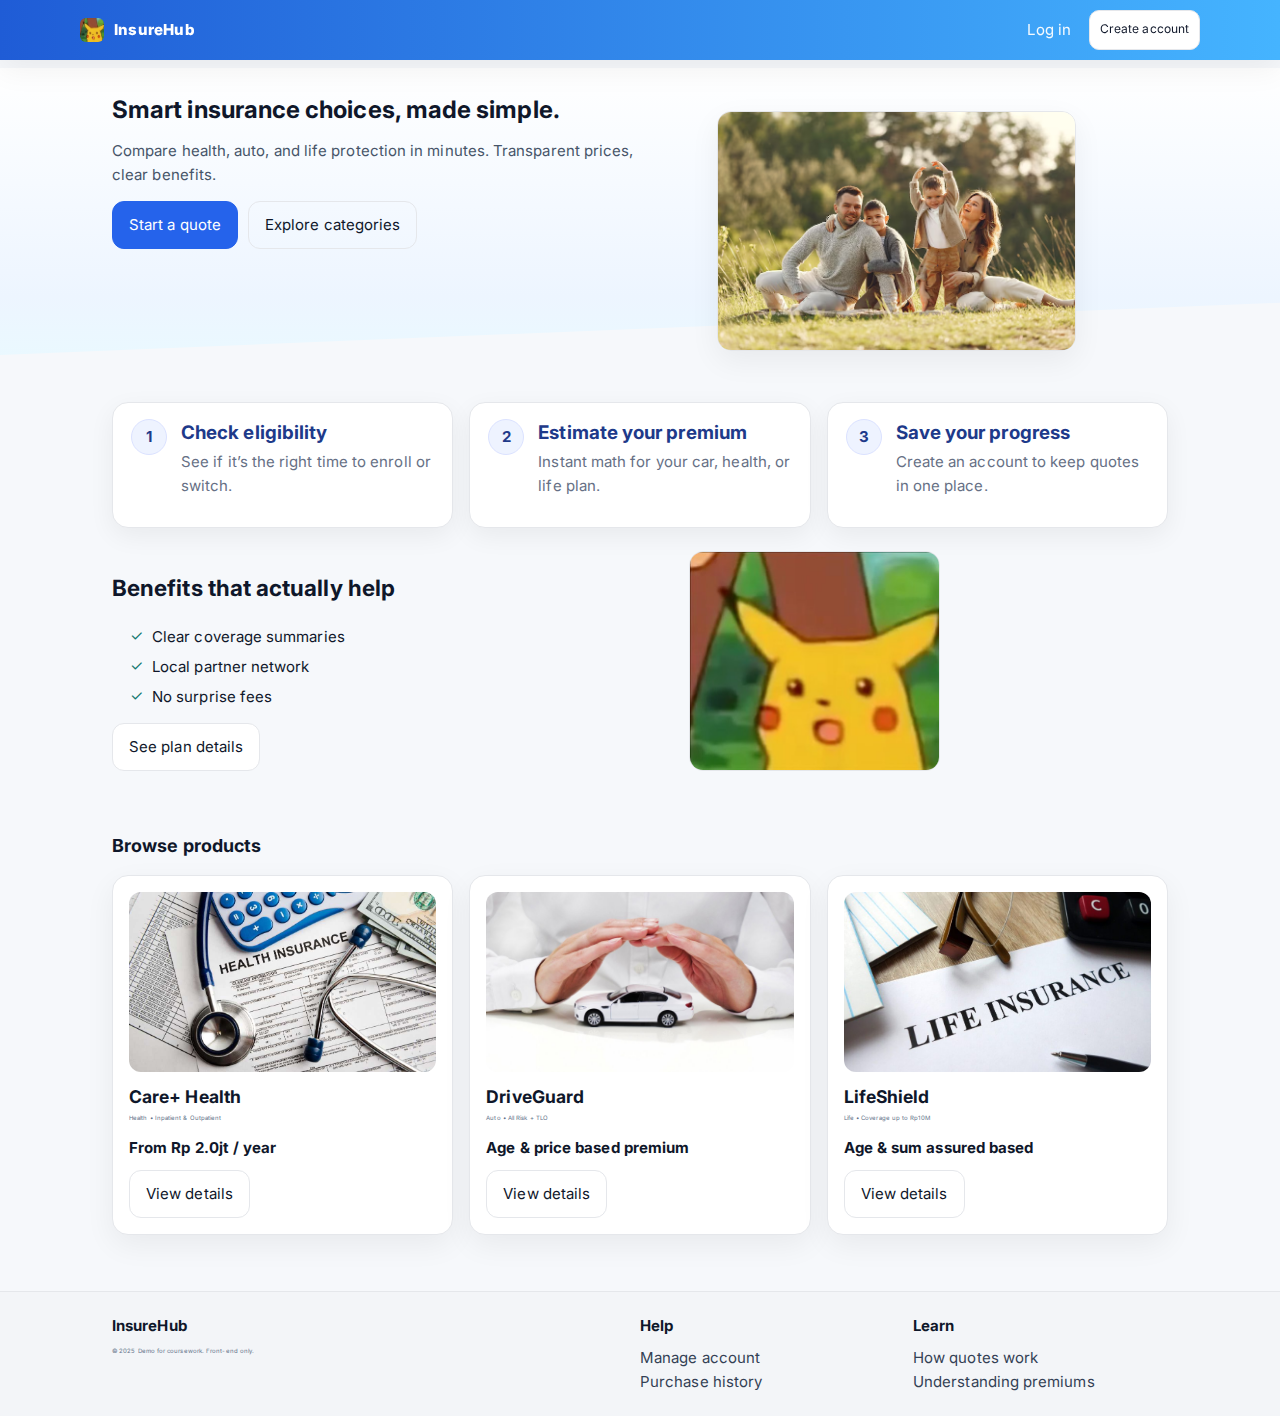
<file: index.html>
<!doctype html>
<html lang="en">
<head>
  <meta charset="utf-8"/>
  <meta name="viewport" content="width=device-width,initial-scale=1"/>
  <title>InsureHub — Compare & protect</title>
  <link rel="preconnect" href="https://fonts.googleapis.com">
  <link href="https://fonts.googleapis.com/css2?family=Inter:wght@400;600;700;800&display=swap" rel="stylesheet">
  <link rel="stylesheet" href="styles.css"/>
</head>
<body>
  <!-- Topbar -->
  <header class="topbar">
    <div class="wrap">
      <a class="logo" href="index.html">
        <img src="assets/placeholder.jpg" alt="" width="24" height="24"/>
        <span>InsureHub</span>
      </a>
      <nav class="nav">
        <a href="login.html">Log in</a>
        <a class="pill" href="signup.html">Create account</a>
      </nav>
    </div>
  </header>

  <main>
    <!-- Hero (distinct diagonal shape) -->
    <section class="hero">
      <div class="wrap hero__grid">
        <div class="hero__copy">
          <h1>Smart insurance choices, made simple.</h1>
          <p>Compare health, auto, and life protection in minutes. Transparent prices, clear benefits.</p>
          <div class="hero__cta">
            <a class="btn btn--primary" href="product-health.html">Start a quote</a>
            <a class="btn btn--ghost" href="#categories">Explore categories</a>
          </div>
        </div>
        <figure class="hero__media">
          <img src="assets/happy_family.jpg" alt="Happy Family" />
        </figure>
      </div>
    </section>

    <!-- Quick actions (original tile style) -->
    <section class="tiles" id="categories">
      <div class="wrap tiles__grid">
        <a class="tile" href="buy-health.html">
          <span class="tile__dot">1</span>
          <div>
            <h3>Check eligibility</h3>
            <p class="muted">See if it’s the right time to enroll or switch.</p>
          </div>
        </a>
        <a class="tile" href="buy-auto.html">
          <span class="tile__dot">2</span>
          <div>
            <h3>Estimate your premium</h3>
            <p class="muted">Instant math for your car, health, or life plan.</p>
          </div>
        </a>
        <a class="tile" href="buy-life.html">
          <span class="tile__dot">3</span>
          <div>
            <h3>Save your progress</h3>
            <p class="muted">Create an account to keep quotes in one place.</p>
          </div>
        </a>
      </div>
    </section>

    <!-- Feature band -->
    <section class="band">
      <div class="wrap band__grid">
        <div>
          <h2>Benefits that actually help</h2>
          <ul class="checklist">
            <li>Clear coverage summaries</li>
            <li>Local partner network</li>
            <li>No surprise fees</li>
          </ul>
          <a class="btn" href="product-life.html">See plan details</a>
        </div>
        <figure class="band__media">
          <img src="assets/placeholder.jpg" alt="" />
        </figure>
      </div>
    </section>

    <!-- Your product cards (rendered by JS) -->
    <section class="wrap">
      <h2 class="section-title">Browse products</h2>
      <div id="products" class="cards"></div>
    </section>
  </main>

  <footer class="site-footer">
    <div class="wrap footer__grid">
      <div>
        <h4>InsureHub</h4>
        <p class="muted small">© 2025 Demo for coursework. Front-end only.</p>
      </div>
      <div>
        <h4>Help</h4>
        <ul>
          <li><a href="login.html">Manage account</a></li>
          <li><a href="history.html">Purchase history</a></li>
        </ul>
      </div>
      <div>
        <h4>Learn</h4>
        <ul>
          <li><a href="#">How quotes work</a></li>
          <li><a href="#">Understanding premiums</a></li>
        </ul>
      </div>
    </div>
  </footer>

  <script src="app.js"></script>
  <script>
    renderProducts('#products');
    const close = document.querySelector('.note__close');
    if (close) close.addEventListener('click', ()=> document.getElementById('site-note')?.remove());
  </script>
</body>
</html>
</file>
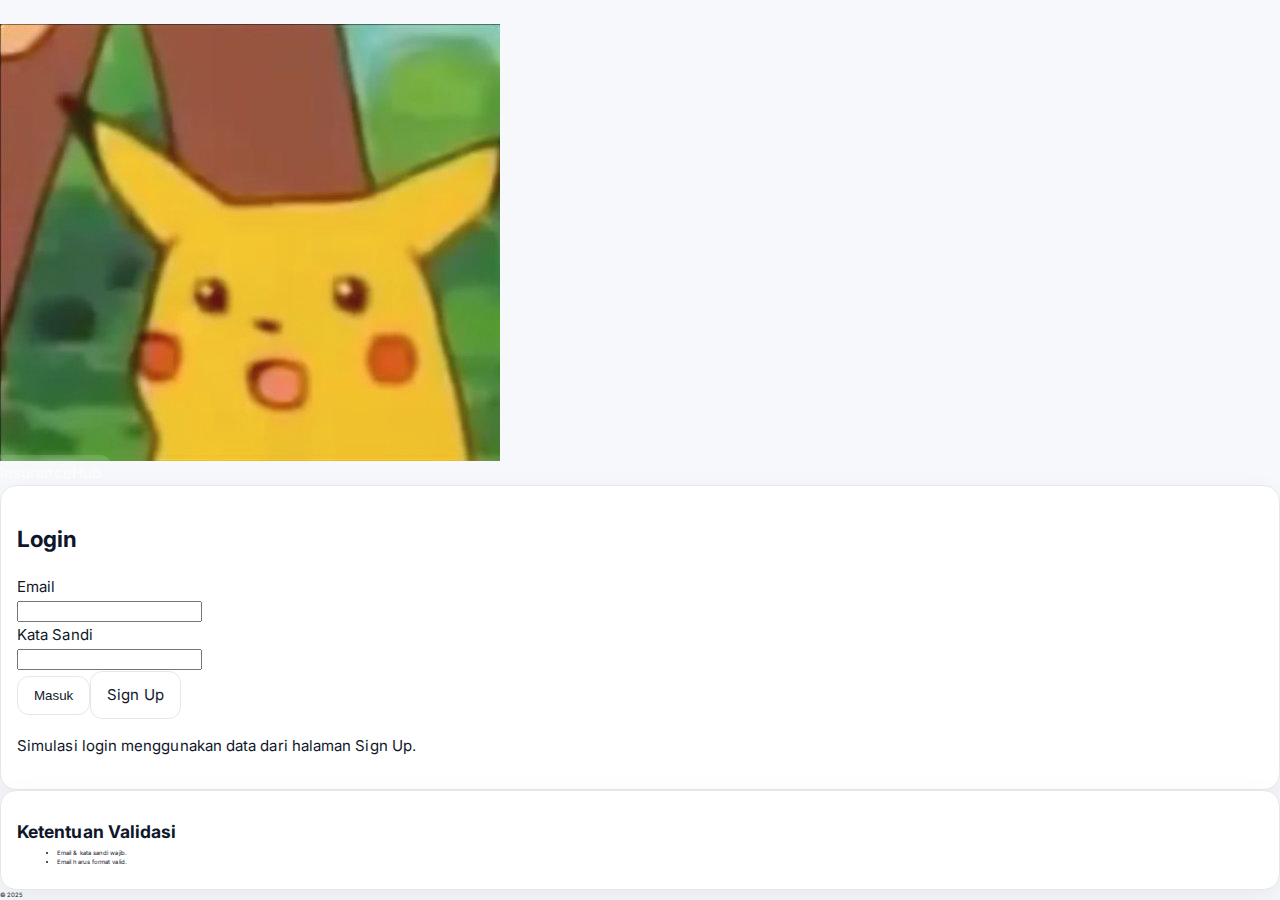
<file: login.html>
<!doctype html>
<html lang="id">
<head>
  <meta charset="utf-8"/><meta name="viewport" content="width=device-width, initial-scale=1"/>
  <title>Login — Insurance Hub</title>
  <link href="https://fonts.googleapis.com/css2?family=Inter:wght@400;600;700;800&display=swap" rel="stylesheet">
  <link rel="stylesheet" href="styles.css"/>
</head>
<body>
  <nav class="nav"><div class="container">
    <a class="brand" href="index.html"><img src="assets/placeholder.jpg" alt="Logo"/> InsuranceHub</a>
    <div class="spacer"></div><div id="nav-right" class="actions"></div></div></nav>

  <main class="container">
    <div class="grid cols-2">
      <div class="card">
        <h2>Login</h2>
        <form id="loginForm">
          <div class="form-group"><div class="label">Email</div><input class="input" name="email" type="email" required></div>
          <div class="form-group"><div class="label">Kata Sandi</div><input class="input" name="password" type="password" required></div>
          <div id="loginError" class="error" style="display:none"></div>
          <div class="actions"><button class="btn primary" type="submit">Masuk</button><a class="btn" href="signup.html">Sign Up</a></div>
          <p class="helper">Simulasi login menggunakan data dari halaman Sign Up.</p>
        </form>
      </div>
      <div class="card">
        <h3>Ketentuan Validasi</h3>
        <ul class="small"><li>Email & kata sandi wajib.</li><li>Email harus format valid.</li></ul>
      </div>
    </div>
  </main>

  <footer><div class="container small">© 2025</div></footer>
  <script src="app.js"></script>
  <script>
    document.getElementById('loginForm').addEventListener('submit', (e)=>{
      e.preventDefault();
      const email=e.target.email.value.trim(), password=e.target.password.value;
      const err=document.getElementById('loginError'); err.style.display='none';
      if(!validators.email(email)){ err.textContent='Format email tidak valid.'; err.style.display='block'; return; }
      if(!password){ err.textContent='Kata sandi wajib diisi.'; err.style.display='block'; return; }
      const res=auth.login(email,password);
      if(!res.ok){ err.textContent=res.msg; err.style.display='block'; return; }
      location.href='index.html';
    });
  </script>
</body>
</html>
</file>
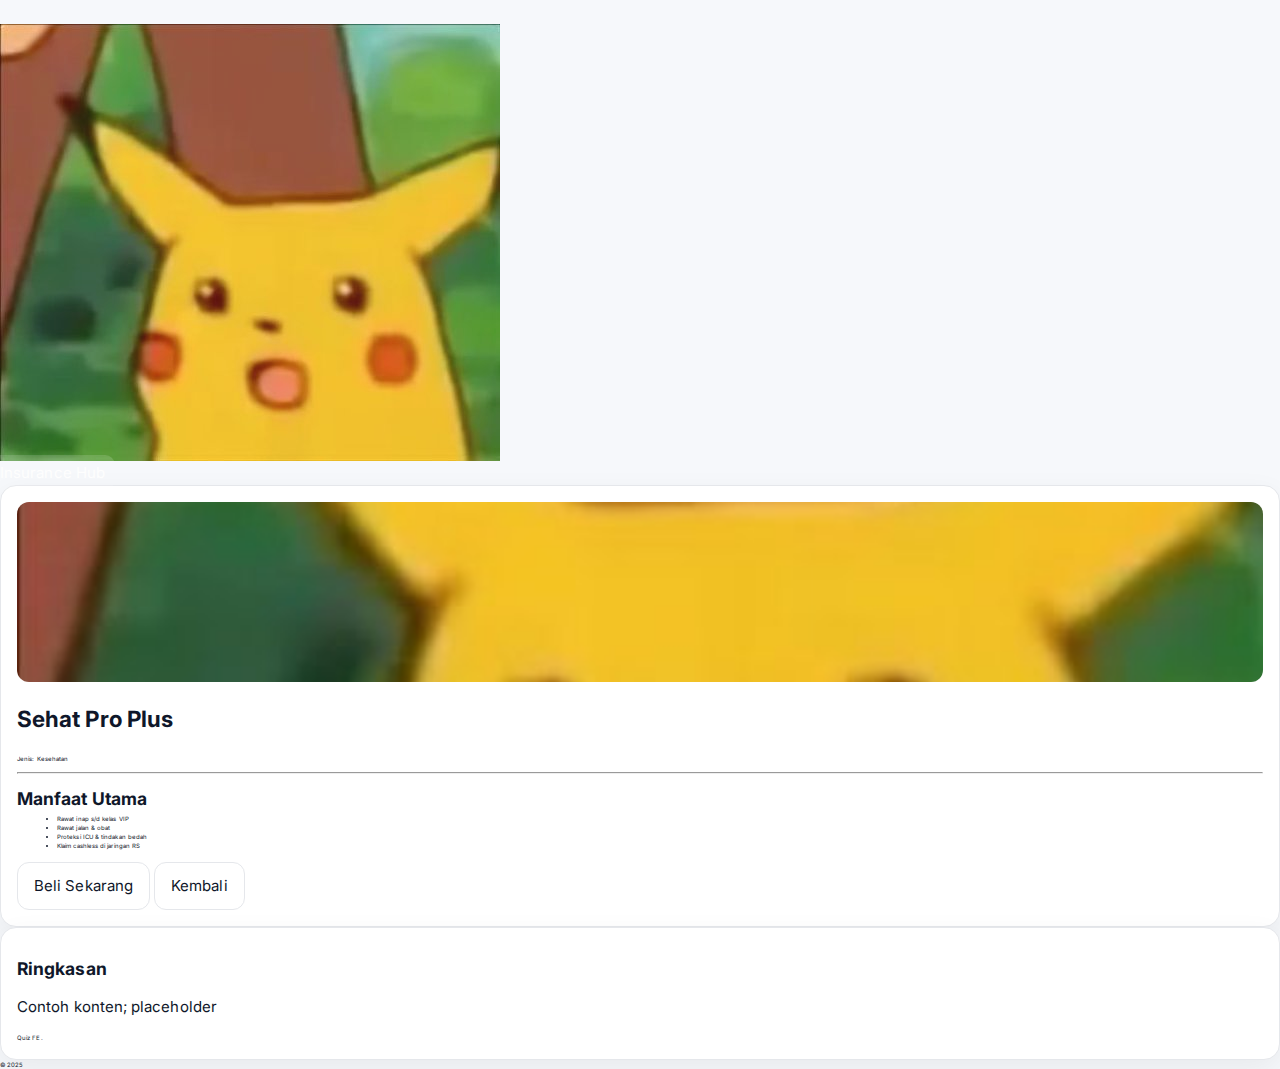
<file: product-life.html>
<!doctype html><html lang="id"><head>
    <meta charset="utf-8"/><meta name="viewport" content="width=device-width, initial-scale=1"/>
    <title>Sehat Pro Plus — Detail</title>
    <link href="https://fonts.googleapis.com/css2?family=Inter:wght@400;600;700;800&display=swap" rel="stylesheet"><link rel="stylesheet" href="styles.css"/>
    </head><body>
    <nav class="nav"><div class="container"><a class="brand" href="index.html"><img src="assets/placeholder.jpg" alt=""/> Insurance Hub</a><div class="spacer"></div><div id="nav-right" class="actions"></div></div></nav>
    <main class="container">
      <div class="grid cols-2">
        <div class="card">
          <img class="cover" src="assets/placeholder.jpg" alt=""/>
          <h2>Sehat Pro Plus</h2><p class="small">Jenis: Kesehatan</p><hr/>
          <h3>Manfaat Utama</h3>
          <ul class="small"><li>Rawat inap s/d kelas VIP</li><li>Rawat jalan & obat</li><li>Proteksi ICU & tindakan bedah</li><li>Klaim cashless di jaringan RS</li></ul>
          <div class="actions" style="margin-top:12px"><a class="btn primary" href="buy-health.html">Beli Sekarang</a> <a class="btn" href="index.html">Kembali</a></div>
        </div>
        <div class="card"><h3>Ringkasan</h3><p class="helper">Contoh konten; placeholder</p><div class="notice small">Quiz FE.</div></div>
      </div>
    </main>
    <footer><div class="container small">© 2025</div></footer>
    <script src="app.js"></script>
    </body></html>
</file>
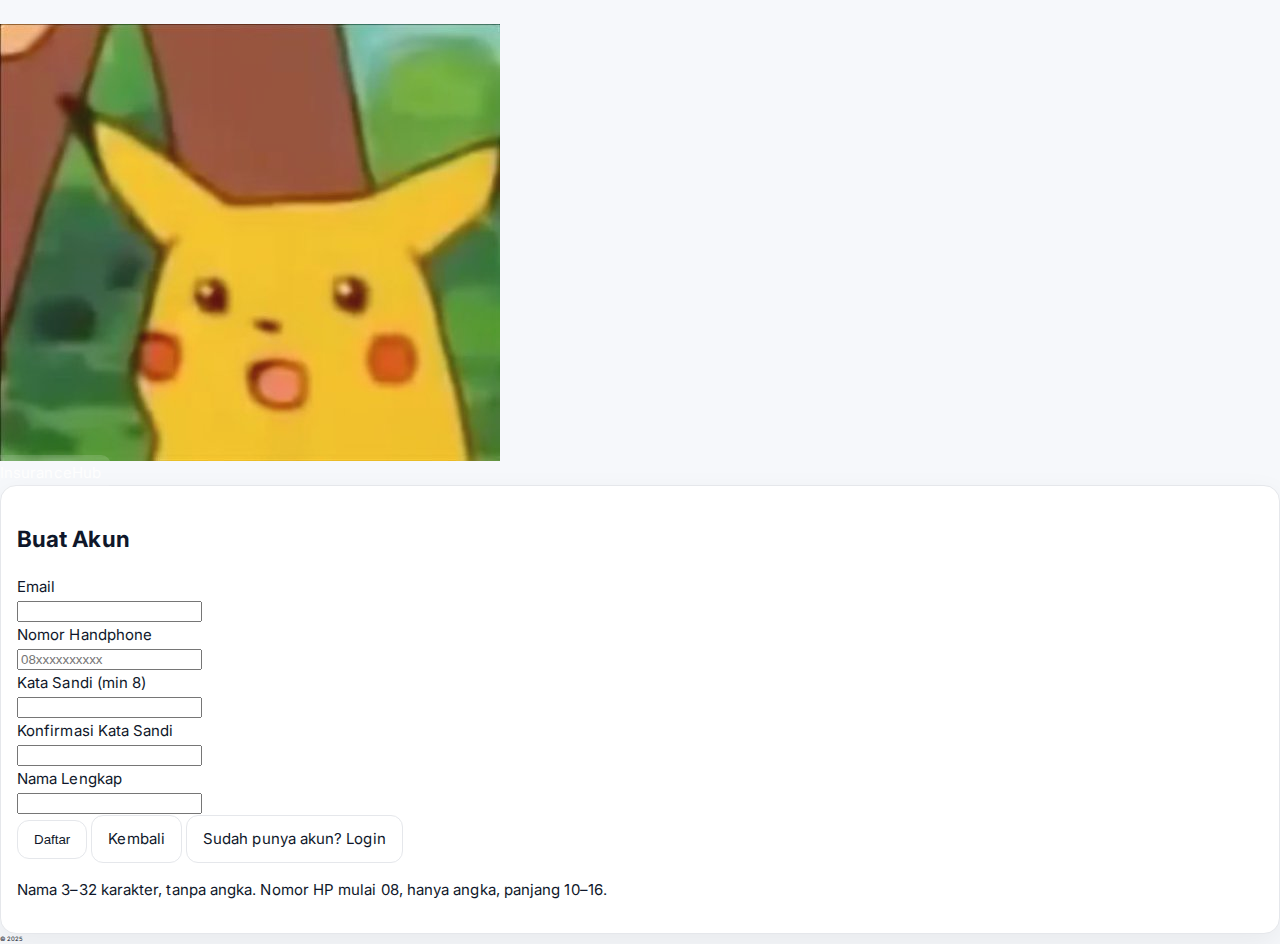
<file: signup.html>
<!doctype html>
<html lang="id">
<head>
  <meta charset="utf-8"/><meta name="viewport" content="width=device-width, initial-scale=1"/>
  <title>Sign Up — Insurance Hub</title>
  <link href="https://fonts.googleapis.com/css2?family=Inter:wght@400;600;700;800&display=swap" rel="stylesheet">
  <link rel="stylesheet" href="styles.css"/>
</head>
<body>
  <nav class="nav"><div class="container">
    <a class="brand" href="index.html"><img src="assets/placeholder.jpg" alt="Logo"/> InsuranceHub</a>
    <div class="spacer"></div><div id="nav-right" class="actions"></div></div></nav>

  <main class="container">
    <div class="card">
      <h2>Buat Akun</h2>
      <form id="signupForm">
        <div class="row">
          <div class="form-group"><div class="label">Email</div><input class="input" name="email" type="email" required></div>
          <div class="form-group"><div class="label">Nomor Handphone</div><input class="input" name="phone" type="tel" placeholder="08xxxxxxxxxx" required></div>
        </div>
        <div class="row">
          <div class="form-group"><div class="label">Kata Sandi (min 8)</div><input class="input" name="password" type="password" required></div>
          <div class="form-group"><div class="label">Konfirmasi Kata Sandi</div><input class="input" name="confirm" type="password" required></div>
        </div>
        <div class="form-group"><div class="label">Nama Lengkap</div><input class="input" name="fullname" type="text" required></div>
        <div id="signupError" class="error" style="display:none"></div>
        <div class="actions"><button class="btn success" type="submit">Daftar</button> <a class="btn" href="index.html">Kembali</a> <a class="btn" href="login.html">Sudah punya akun? Login</a></div>
        <p class="helper">Nama 3–32 karakter, tanpa angka. Nomor HP mulai 08, hanya angka, panjang 10–16.</p>
      </form>
    </div>
  </main>

  <footer><div class="container small">© 2025</div></footer>
  <script src="app.js"></script>
  <script>
    document.getElementById('signupForm').addEventListener('submit',(e)=>{
      e.preventDefault();
      const f=e.target, email=f.email.value.trim(), phone=f.phone.value.trim(), pw=f.password.value, cf=f.confirm.value, fullname=f.fullname.value.trim();
      const err=document.getElementById('signupError'); err.style.display='none'; err.textContent='';
      if(!validators.email(email)){ err.textContent='Email tidak valid.'; err.style.display='block'; return; }
      if(!validators.phone(phone)){ err.textContent='Nomor HP harus mulai 08, hanya angka, panjang 10–16 digit.'; err.style.display='block'; return; }
      if(!validators.password(pw)){ err.textContent='Kata sandi minimal 8 karakter.'; err.style.display='block'; return; }
      if(pw!==cf){ err.textContent='Konfirmasi kata sandi tidak sama.'; err.style.display='block'; return; }
      if(!validators.name(fullname)){ err.textContent='Nama 3–32 karakter, tanpa angka.'; err.style.display='block'; return; }
      const res=auth.signup({email, phone, password:pw, fullname});
      if(res.ok){ alert('Registrasi berhasil! Silakan login.'); location.href='login.html'; }
    });
  </script>
</body>
</html>
</file>
<file: styles.css>
/* ===== InsureHub UI — original minimalist system ===== */
:root{
  --ink:#0f172a; --muted:#64748b; --paper:#ffffff; --wash:#f6f8fb; --line:#e5e7eb;
  --brand:#2563eb; --brand-2:#0ea5e9; --accent:#16a34a; --danger:#dc2626;
  --radius:16px; --shadow:0 10px 30px rgba(2,8,23,.06);
  --ring: 0 0 0 3px rgba(37,99,235,.18);

  --s-1: clamp(.86rem,.82rem + .2vw,.94rem);
  --s0:  clamp(1rem,.95rem + .2vw,1.05rem);
  --s1:  clamp(1.25rem,1.1rem + .6vw,1.35rem);
  --s2:  clamp(1.55rem,1.2rem + 1.0vw,1.9rem);
  --s3:  clamp(2.05rem,1.7rem + 1.6vw,2.6rem);
}

*{box-sizing:border-box}
html,body{margin:0;background:var(--wash);color:var(--ink);font:15px/1.65 Inter,ui-sans-serif,system-ui,-apple-system,Segoe UI,Roboto,Arial}
img{max-width:100%;display:block}
a{color:var(--brand);text-decoration:none}
.wrap{max-width:1120px;margin:0 auto;padding:0 24px}
.muted{color:var(--muted)} .small{font-size:var(--s-1)}

/* Topbar (distinct from reference: rounded bar + light gradient) */
.topbar{position:sticky;top:0;z-index:20;background:linear-gradient(90deg,#1f5cd6,#45b4ff);color:#fff;box-shadow:var(--shadow)}
.topbar .wrap{display:flex;align-items:center;gap:16px;padding:10px 0}
.logo{display:flex;align-items:center;gap:10px;color:#fff;font-weight:800;letter-spacing:.2px}
.logo img{border-radius:6px}
.nav{margin-left:auto;display:flex;gap:8px}
.nav a{color:#fff;opacity:.95;padding:8px 10px;border-radius:10px}
.nav a:hover{background:rgba(255,255,255,.15)}
.nav .pill{background:#fff;color:#0f172a;opacity:1}

/* Notice */
.note{background:#0a4f66;color:#fff}
.note__inner{display:flex;gap:12px;align-items:center;padding:10px 0}
.note__close{margin-left:auto;background:transparent;border:0;color:#fff;font-size:18px;cursor:pointer}

/* Hero — original diagonal shape via ::before */
.hero{position:relative;isolation:isolate;margin:24px 0 8px}
.hero::before{
  content:""; position:absolute; inset:0; z-index:-1;
  background:linear-gradient(180deg,#ffffff 0%,#edf5ff 70%,#e8fbff 100%);
  clip-path: polygon(0 0, 100% 0, 100% 72%, 0 88%);
}
.hero__grid{display:grid;gap:24px;grid-template-columns:1.1fr 1fr;padding:28px 0}
.hero__copy h1{font-size:var(--s3);line-height:1.15;margin:0 0 8px}
.hero__copy p{margin:0 0 16px;color:#475569}
.hero__cta{display:flex;gap:10px;flex-wrap:wrap}
.hero__media img{border-radius:14px;border:1px solid var(--line);box-shadow:var(--shadow);object-fit:cover;height:240px}
@media (max-width:900px){ .hero__grid{grid-template-columns:1fr} .hero__media img{height:200px} }

/* Buttons */
.btn{display:inline-flex;align-items:center;justify-content:center;gap:8px;padding:11px 16px;border-radius:12px;border:1px solid var(--line);background:#fff;color:var(--ink);cursor:pointer;transition:background .15s ease, transform .06s}
.btn:hover{background:#f8fafc}
.btn:active{transform:translateY(1px)}
.btn--primary{background:var(--brand); border-color:var(--brand); color:#fff}
.btn--primary:hover{filter:brightness(1.03)}
.btn--ghost{background:transparent}

/* Tiles — numbered dots, compact cards */
.tiles{margin:10px 0 6px}
.tiles__grid{display:grid;gap:12px;grid-template-columns:repeat(3,1fr)}
@media (max-width:900px){.tiles__grid{grid-template-columns:1fr 1fr}}
@media (max-width:640px){.tiles__grid{grid-template-columns:1fr}}
.tile{display:flex;gap:12px;align-items:flex-start;background:var(--paper);border:1px solid var(--line);border-radius:14px;padding:14px;box-shadow:0 2px 10px rgba(2,8,23,.05)}
.tile__dot{min-width:30px;height:30px;display:grid;place-items:center;border-radius:50%;background:#eef3ff;color:#1e3a8a;font-weight:700;border:1px solid #dbe2ff}

/* Feature band */
.band{margin:18px 0 8px}
.band__grid{display:grid;gap:22px;grid-template-columns:1fr 1fr;align-items:center}
.band__media img{border-radius:14px;border:1px solid var(--line);height:220px;object-fit:cover}
.checklist{list-style:none;margin:0 0 12px;padding:0}
.checklist li{position:relative;padding-left:22px;margin:6px 0}
.checklist li::before{content:"✓";position:absolute;left:0;top:-1px;color:#0f766e}
@media (max-width:900px){.band__grid{grid-template-columns:1fr}}

/* Product cards */
.section-title{font-size:var(--s2);margin:18px 0 12px}
.cards{display:grid;gap:14px;grid-template-columns:repeat(3,1fr)}
@media (max-width:980px){.cards{grid-template-columns:1fr 1fr}}
@media (max-width:640px){.cards{grid-template-columns:1fr}}
.card{background:var(--paper);border:1px solid var(--line);border-radius:16px;box-shadow:var(--shadow);padding:14px}
.card .cover{width:100%;height:150px;object-fit:cover;border-radius:12px}
.card h3{margin:10px 0 4px}
.card .meta{display:flex;align-items:center;gap:8px}
.badge{font-size:12px;background:#f3f6fb;border:1px solid var(--line);border-radius:999px;padding:2px 8px;color:#475569}

/* Footer */
.site-footer{margin-top:28px;background:#f3f5f8;border-top:1px solid var(--line)}
.footer__grid{display:grid;gap:18px;grid-template-columns:2fr 1fr 1fr;padding:22px 0}
.footer__grid h4{margin:0 0 8px}
.footer__grid ul{margin:0;padding:0;list-style:none}
.footer__grid a{color:#334155}
@media (max-width:900px){.footer__grid{grid-template-columns:1fr 1fr}}
@media (max-width:640px){.footer__grid{grid-template-columns:1fr}}

/* ===== Product page styles ===== */
.product-hero{
  background: linear-gradient(180deg,#ffffff 0%, #f4f8ff 100%);
  border-bottom: 1px solid var(--line);
}
.product-hero .wrap{padding:18px 0}
.product-cover{
  width:100%; height:260px; object-fit:cover;
  border-radius:14px; border:1px solid var(--line); box-shadow:var(--shadow);
}
@media (max-width:900px){ .product-cover{height:200px} }

.breadcrumb{display:flex; gap:10px; align-items:center; margin:10px 0 8px}
.breadcrumb a{color:#334155}
.breadcrumb .sep{color:#94a3b8}

.product-header{
  background:var(--paper); border:1px solid var(--line);
  border-radius:16px; box-shadow:var(--shadow); padding:16px; margin-top:14px;
}
.pills{display:flex; flex-wrap:wrap; gap:8px; margin:8px 0 0}
.pill{
  font-size:12px; padding:4px 10px; border-radius:999px;
  border:1px solid var(--line); background:#f3f6fb; color:#475569;
}

.product-grid{display:grid; gap:16px; grid-template-columns:2fr 1fr; margin:16px 0 24px}
@media (max-width:980px){ .product-grid{grid-template-columns:1fr} }
.panel{
  background:var(--paper); border:1px solid var(--line);
  border-radius:16px; box-shadow:var(--shadow); padding:16px;
}
.panel h3{margin:0 0 8px}
ul.bullets{margin:6px 0 0 18px; padding:0}
.kv{display:grid; grid-template-columns:140px 1fr; gap:8px; font-size:var(--s-1)}
.kv div{padding:4px 0; border-bottom:1px dashed var(--line)}
.kv div:last-child{border-bottom:none}

.cta-row{display:flex; gap:10px; flex-wrap:wrap; margin-top:12px}
.note{font-size:var(--s-1); color:#475569}

.hr{border:none; height:1px; background:var(--line); margin:16px 0}

/* --- Tile layout & type polish --- */
.tiles__grid{gap:16px}
.tile{
  display:grid; grid-template-columns:auto 1fr; align-items:start;
  gap:14px; padding:16px 18px; border-radius:16px;
  background:#fff; border:1px solid var(--line); box-shadow:0 8px 26px rgba(2,8,23,.06);
}
.tile__dot{
  width:36px; height:36px; display:grid; place-items:center; border-radius:50%;
  background:#eef3ff; color:#1e3a8a; font-weight:700; border:1px solid #dbe2ff;
}
.tile h3{ margin:2px 0 6px; font-size: clamp(1.02rem, .9rem + .6vw, 1.25rem); color:#1e3a8a }
.tile p{ margin:0; color:#667085; font-size: clamp(.92rem, .86rem + .2vw, 1rem); line-height:1.55 }

/* --- Global horizontal rhythm (same left edge everywhere) --- */
:root{ --wrap-pad: 32px }             /* tweak here if you want wider/narrower margins */
.wrap{ max-width:1120px; padding-left:var(--wrap-pad); padding-right:var(--wrap-pad) }

/* Make sure common sections respect the same inner rhythm */
.hero__inner, .tiles__grid, .band__grid, .footer__grid{ padding-left:0; padding-right:0 }
.section-title{ margin-left:0 }       /* keeps “Browse products” aligned with cards */

/* --- Product card flag (top-right) --- */
.card--product{ position:relative; }
.card__flag{
  position:absolute; top:12px; right:12px; z-index:2;
  padding:6px 10px; font-size:12px; color:#475569;
  background:#f3f6fb; border:1px solid var(--line); border-radius:999px;
  box-shadow:0 6px 18px rgba(2,8,23,.06);
}
/* bump image a bit so flag doesn't overlap the edge */
.card--product .cover{ height:180px; object-fit:cover; border-radius:12px }

/* ==== Global spacing rhythm & alignment ==== */
:root{
  --page-x: 32px;   /* left/right page padding */
  --page-y: 28px;   /* vertical spacing between bands/sections */
  --gap: 16px;      /* default grid gap */
}

/* one consistent left/right edge everywhere */
.wrap{ max-width:1120px; padding-left:var(--page-x); padding-right:var(--page-x) }

/* section rhythm */
.section{ padding: var(--page-y) 0 }
main > .wrap{ padding-top: var(--page-y); padding-bottom: var(--page-y) }

/* tighten hero/tiles/band offsets so edges line up */
.hero{ margin-top: 8px; }
.tiles{ margin-top: 6px; }
.band{ margin-top: 8px; }

/* headings & grids */
.section-title{ margin: 6px 0 14px; }
.cards{ display:grid; gap: var(--gap); grid-template-columns: repeat(3,1fr); }
@media (max-width: 980px){ .cards{ grid-template-columns: 1fr 1fr; } }
@media (max-width: 640px){ .cards{ grid-template-columns: 1fr; } }

/* card padding normalized */
.card{ padding: 16px; }
.card .cover{ height: 180px; object-fit: cover; border-radius: 12px; }

/* tiles polish (keeps your current look, but aligns text nicely) */
.tiles__grid{ gap: var(--gap); }
.tile{ padding: 16px 18px; gap: 14px; }
.tile h3{ margin: 2px 0 6px; }
.tile p{ margin: 0; }

/* benefits band: ensure equal inner spacing for both columns */
.band__grid{ gap: 24px; }

/* ===== Typographic spacing / rhythm ===== */
:root{
  --leading: 1.6;
  --lh-tight: 1.2;
  --s-1: 6px; --s0: 10px; --s1: 14px; --s2: 18px; --s3: 24px; --s4: 32px;
}

body{ line-height: var(--leading); letter-spacing: .005em }

/* Generic copy rhythm inside main content */
main .wrap p{ margin: 0 0 var(--s1); max-width: 68ch }
main .wrap ul{ margin: 0 0 var(--s1) 1.2rem }
main .wrap li + li{ margin-top: var(--s-1) }

/* Hero text spacing */
.hero__copy h1{ margin: 0 0 var(--s1); line-height: var(--lh-tight) }
.hero__copy p{ margin: 0 0 var(--s2) }

/* Section headings */
.section-title{ margin: var(--s0) 0 var(--s1) }

/* Tiles */
.tile{ padding: 16px 18px; gap: 14px }
.tile h3{ margin: 2px 0 var(--s-1); line-height: 1.25 }
.tile p{ margin: 0 }

/* Cards (browse products) */
.card{ padding: 16px }
.card h3{ margin: var(--s1) 0 var(--s-1); line-height: 1.25 }
.card .small{ line-height: 1.45 }

/* Benefits band columns match spacing */
.band__grid{ gap: var(--s2) }

/* Normalize page paddings so everything lines up */
:root{ --page-x: 32px; --page-y: 28px }
.wrap{ max-width: 1120px; padding-left: var(--page-x); padding-right: var(--page-x) }
.section{ padding: var(--page-y) 0 }
main > .wrap{ padding-top: var(--page-y); padding-bottom: var(--page-y) }
</file>
